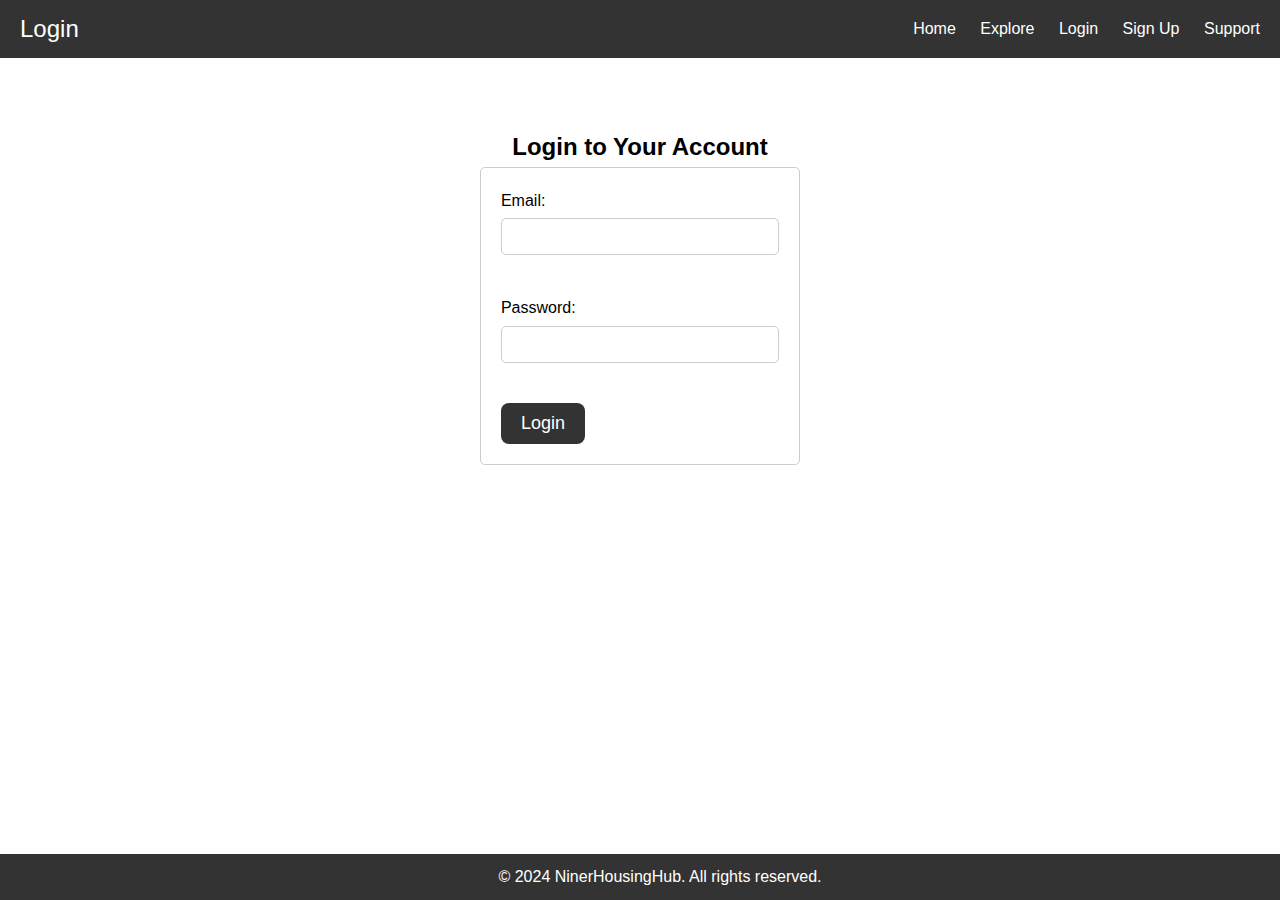
<file: Login.html>
<!DOCTYPE html>
<html lang="en">
<head>
    <meta charset="UTF-8">
    <meta name="viewport" content="width=device-width, initial-scale=1.0">
    <title>Login - Niner Housing Hub</title>
    <link rel="stylesheet" href="project.css">
    <link rel="stylesheet" href="modal.css">
</head>
<body>
    <header>
        <div class="logo">Login</div>
        <nav>
            <ul>
                <li><a href="index.html">Home</a></li>
                <li><a href="Explore.html">Explore</a></li>
                <li><a href="Login.html">Login</a></li>
                <li><a href="signup.html">Sign Up</a></li> 
                <li><a href="support.html">Support</a></li>
            </ul>
        </nav>
    </header>
    
    <main>
        <section class="login">
            <h2>Login to Your Account</h2>
            <form action="#" method="post" class="login-form">
                <div class="input-container">
                    <label for="email">Email:</label>
                    <input type="email" id="email" name="email" required>
                </div>
                <div class="input-container">
                    <label for="password">Password:</label>
                    <input type="password" id="password" name="password" required>
                </div>
                <button type="submit">Login</button>
            </form>
        </section>
    </main>
    <footer>
        <p>&copy; 2024 NinerHousingHub. All rights reserved.</p>
    </footer>

    
    <div id="loginModal" class="modal">
        <div class="modal-content">
            <span class="close">&times;</span>
            <p>You have been successfully logged in! You can now <a href="Explore.html">Explore listings</a> under your account.</p>
        </div>
    </div>
    
  

    <script src="modal.js"></script>
</body>
</html>
</file>
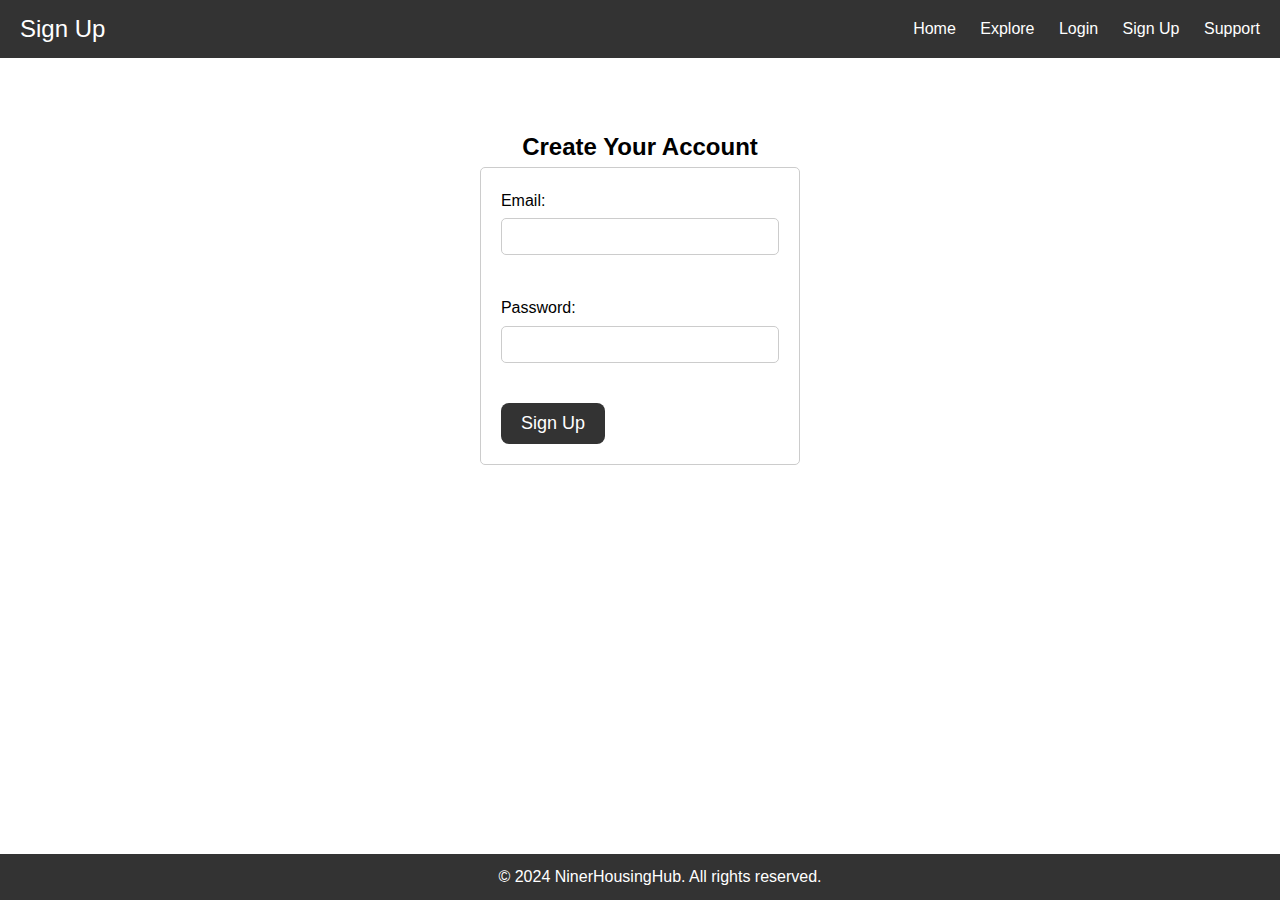
<file: signup.html>
<!DOCTYPE html>
<html lang="en">
<head>
    <meta charset="UTF-8">
    <meta name="viewport" content="width=device-width, initial-scale=1.0">
    <title>Sign Up - Niner Housing Hub</title>
    <link rel="stylesheet" href="project.css">
</head>
<body>
    <header>
        <div class="logo">Sign Up</div>
        <nav>
            <ul>
                <li><a href="index.html">Home</a></li>
                <li><a href="Explore.html">Explore</a></li>
                <li><a href="Login.html">Login</a></li>
                <li><a href="signup.html">Sign Up</a></li>
                <li><a href="support.html">Support</a></li>
            </ul>
        </nav>
    </header>
    <main>
        <section class="login">
            <h2>Create Your Account</h2>
            <form id="signupForm" class="login-form">
                <div class="input-container">
                    <label for="email">Email:</label>
                    <input type="email" id="email" name="email" required>
                </div>
                <div class="input-container">
                    <label for="password">Password:</label>
                    <input type="password" id="password" name="password" required>
                </div>
                <button id="signupButton" type="submit">Sign Up</button>
            </form>
           
<div id="myModal" class="modal">
    <div class="modal-content">
      <span class="close">&times;</span>
      <p>Thanks! Your account has been created!</p>
    </div>
  </div>
  
            <p id="signupSuccessMessage" style="display: none;">Thanks! Your account has been created.</p>
        </section>
    </main>
    <footer>
        <p>&copy; 2024 NinerHousingHub. All rights reserved.</p>
    </footer>
  
    <script src="button.js"></script>
</body>
</html>
</file>
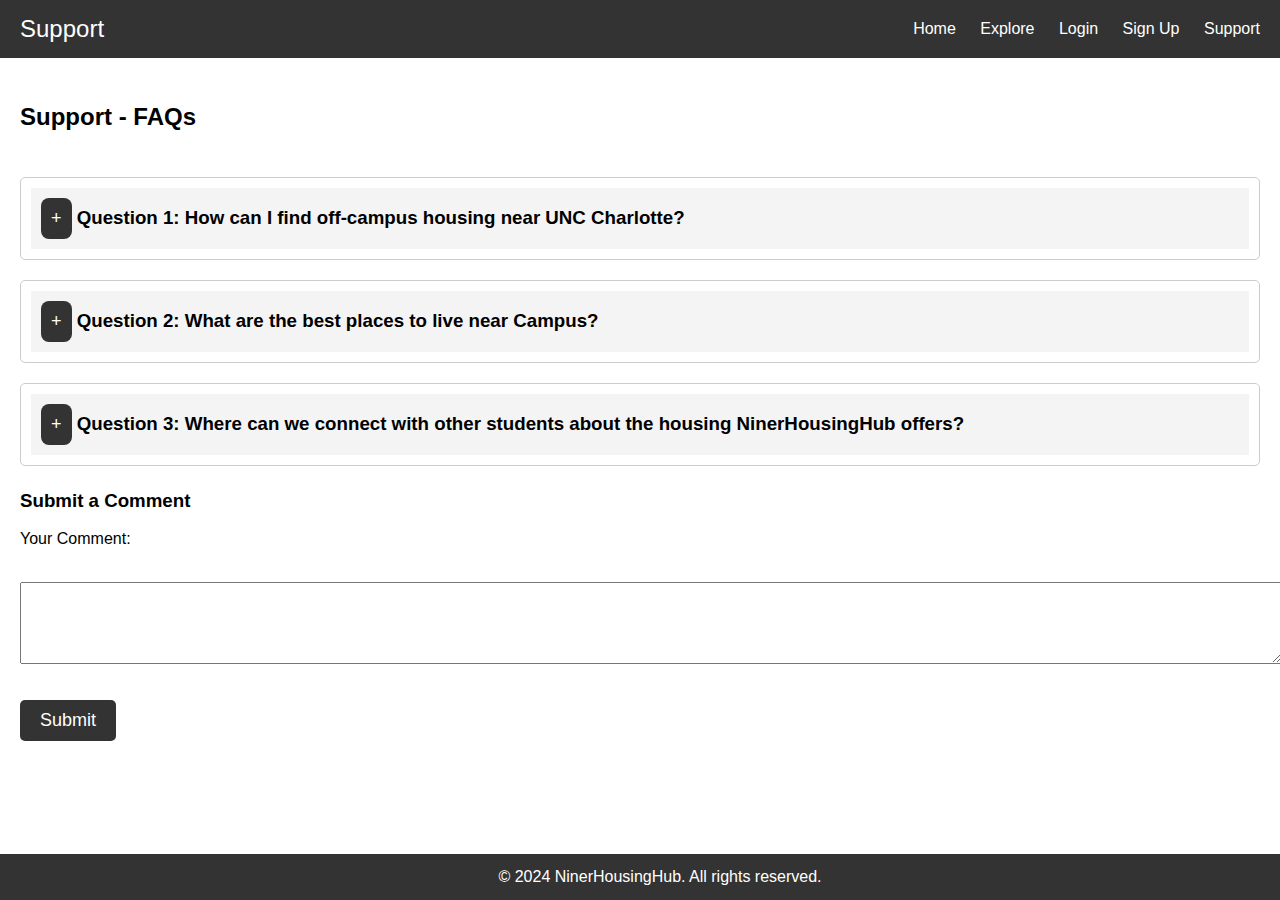
<file: support.html>
<!DOCTYPE html>
<html lang="en">
<head>
    <meta charset="UTF-8">
    <meta name="viewport" content="width=device-width, initial-scale=1.0">
    <title>Support - Niner Housing Hub</title>
    <link rel="stylesheet" href="project.css">
</head>
<body>
    <header>
        <div class="logo">Support</div>
        <nav>
            <ul>
                <li><a href="index.html">Home</a></li>
                <li><a href="Explore.html">Explore</a></li>
                <li><a href="Login.html">Login</a></li>
                <li><a href="signup.html">Sign Up</a></li> 
                <li><a href="support.html">Support</a></li>
            </ul>
        </nav>
    </header>
    
    <main>
        <section class="support">
            <h2>Support - FAQs</h2>
            <div class="faq">
                <div class="question" id="q1">
                    <h3><button class="accordion">+</button> Question 1: How can I find off-campus housing near UNC Charlotte?</h3>
                    <p class="answer">NinerHousingHub offers a simple platform for students seeking off-campus housing options near UNC Charlotte. You can explore a variety of listings, including apartments, sublets, and roommate opportunities, all conveniently located close to campus.</p>
                </div>
                <div class="question" id="q2">
                    <h3><button class="accordion">+</button> Question 2: What are the best places to live near Campus?</h3>
                    <p class="answer">NinerHousingHub offers multiple options to live at, as well as the most popular ones chosen by current students. In the explore tab, you can find more information about the best listings.</p>
                </div>
                <div class="question" id="q3">
                    <h3><button class="accordion">+</button> Question 3: Where can we connect with other students about the housing NinerHousingHub offers?</h3>
                    <p class="answer">Once you are registered through NinerHousingHub, we offer multiple group chats students are able to connect in.</p>
                </div>
                <div class="submit-question">
                    <h3>Submit a Comment</h3>
                    <form id="custom-question-form">
                        <label for="custom-question">Your Comment:</label><br>
                        <textarea id="custom-question" name="custom-question" rows="4" cols="50"></textarea><br>
                        <button type="submit" onclick="submitComment()">Submit</button>

                    </form>
                </div>
                
            </div>
        </section>
    </main>
    
    <footer>
        <p>&copy; 2024 NinerHousingHub. All rights reserved.</p>
    </footer>

    <script src="accordion.js"></script>
</body>
</html>
</file>
<file: project.css>
body, h1, h2, h3, h4, h5, h6, p, ul, li, form, button {
    margin: 0;
    padding: 0;
}

body {
    font-family: Arial, sans-serif;
    line-height: 1.6;
}


header {
    background-color: #333;
    color: #fff;
    padding: 10px 20px;
    display: flex;
    justify-content: space-between;
    align-items: center;
}

.logo {
    font-size: 24px;
}

nav ul {
    list-style-type: none;
}

nav ul li {
    display: inline;
    margin-left: 20px;
}

nav ul li a {
    color: #fff;
    text-decoration: none;
}


main {
    padding: 20px;
}


footer {
    background-color: #333;
    color: #fff;
    padding: 10px 20px;
    text-align: center;
}


.about {
    margin-top: 20px;
    margin-left: 20px; 
}

.explore {
    margin-top: 20px;
}

.housing-images {
    display: flex;
    justify-content: space-between;
    margin-bottom: 20px;
}

.listings {
    display: flex;
    justify-content: space-between;
}

.login {
    text-align: center;
    margin-top: 50px;
}

.login input {
    width: 100%;
    padding: 10px;
    margin-bottom: 20px;
}

.login button {
    background-color: #333;
    color: #fff;
    padding: 10px 20px;
    border: none;
    cursor: pointer;
}

.support {
    margin-top: 20px;
}

.faq {
    margin-bottom: 20px;
}

.faq h3 {
    margin-bottom: 10px;
    font-weight: bold;
}

.image {
    text-align: center; 
}

.image img {
    width: 50%; 
    height: auto;
    margin-bottom: 20px; 
}

.logo-container {
    display: flex;
    align-items: center;
}

.logo-text {
    margin-right: 10px;
    font-size: 26px;
}

header img {
    width: 75px; 
    height: auto;
    margin: 10px; 
}

.welcome-container {
    text-align: center; 
    position: absolute;
    top: 10%; 
    left: 50%; 
    transform: translate(-50%, -50%); 
}


.welcome-container h1 {
    color: white; 
   
   
}

/* Explore*/

body, h1, h2, h3, h4, h5, h6, p, ul, li, form, button {
    margin: 0;
    padding: 0;
}

body {
    font-family: Arial, sans-serif;
    line-height: 1.6;
}

/* Header Styles */
header {
    background-color: #333;
    color: #fff;
    padding: 10px 20px;
    display: flex;
    justify-content: space-between;
    align-items: center;
}

.logo {
    font-size: 24px;
}

nav ul {
    list-style-type: none;
}

nav ul li {
    display: inline;
    margin-left: 20px;
}

nav ul li a {
    color: #fff;
    text-decoration: none;
}

/* Main Styles */
main {
    padding: 20px;
}

/* Explore Footer Styles */
footer {
    background-color: #333;
    color: #fff;
    padding: 10px 20px;
    text-align: center;
} */


.explore {
    margin-top: 20px;
}

.housing-images {
    display: flex;
    justify-content: space-between;
    margin-bottom: 20px;
}

.image {
    width: calc(33.33% - 10px); 
}

.image img {
    width: 100%;
    height: auto;
    margin-bottom: 10px;
}

.listings {
    display: flex;
    justify-content: space-between;
}

.listing {
    width: calc(33.33% - 10px); 
    background-color: #f4f4f4;
    padding: 10px;
    border-radius: 5px;
    box-shadow: 0 2px 4px rgba(0, 0, 0, 0.1);
}

.listing h3 {
    margin-bottom: 5px;
}

.listing p {
    font-size: 14px; 
}

/* Login Page*/

.login {
    text-align: center;
    margin-top: 50px; 
}


.login-form {
    display: inline-block;
    text-align: left;
    padding: 20px;
    border: 1px solid #ccc;
    border-radius: 5px;
}

.input-container {
    margin-bottom: 20px;
}

input[type="email"],
input[type="password"] {
    width: 100%;
    padding: 10px;
    margin-top: 5px;
    border: 1px solid #ccc;
    border-radius: 5px;
    box-sizing: border-box; 
}

button {
    background-color: #333;
    color: #fff;
    padding: 10px 20px;
    border: none;
    border-radius: 5px;
    cursor: pointer;
}

button:hover {
    background-color: #555;
}


.sign-up {
    text-align: center;
    margin-top: 50px; 
}

.sign-up-form {
    display: inline-block;
    text-align: left;
    padding: 20px;
    border: 1px solid #ccc;
    border-radius: 5px;
}

.input-container {
    margin-bottom: 20px;
}

input[type="email"],
input[type="password"] {
    width: 100%;
    padding: 10px;
    margin-top: 5px;
    border: 1px solid #ccc;
    border-radius: 5px;
    box-sizing: border-box; 
}

button {
    background-color: #333;
    color: #fff;
    padding: 10px 20px;
    border: none;
    border-radius: 5px;
    cursor: pointer;
}

button:hover {
    background-color: #555;
}


.faq {
    margin-bottom: 100px;
}

.question {
    cursor: pointer;
}

.answer {
    display: none;
}

input[type="checkbox"] {
    display: none;
}

input[type="checkbox"]:checked + .question + .answer {
    display: block;
}


.question {
    cursor: pointer;
    border: 5px solid #5c615c; 
    padding: 5px; 
    border-radius: 5px;
    margin-bottom: 5px; 
}

.answer {
    display: none;
}

input[type="checkbox"] {
    display: none;
}

input[type="checkbox"]:checked + .question + .answer {
    display: block;
}


.support h2 {
    margin-bottom: 40px; 
}

.faq {
    margin-top: 20px;
}

.question {
    border: 1px solid #ccc;
    border-radius: 5px;
    padding: 10px;
    margin-bottom: 20px;
}

.question h3 {
    margin-bottom: 10px;
}

.answer {
    display: none; 
}

.question:target .answer {
    display: block; 
}

/* Footer Styles */
footer {
    background-color: #333;
    color: #fff;
    padding: 10px 20px;
    text-align: center;
    position: fixed; 
    bottom: 0; 
    width: 100%; 
}


.footer-placeholder {
    height: 100px; 
    background-color: #fff; 
}

/* Center the image */
.image {
    text-align: center;
}


.about {
    position: absolute;
    bottom: 50px;
    left: 20px; 
    width: 50%; 
}


.imagehome {
    text-align: center; 
    margin-bottom: 20px; 
}

.imagehome img {
    display: inline-block; 
    max-width: 100%; 
    height: auto; 
}

.about-container {
    background-color: #ffffff;
    padding: 20px; 
}

/* Modal Styles */
.modal {
    display: none; 
    position: fixed; 
    z-index: 1; 
    left: 0;
    top: 0;
    width: 100%;
    height: 100%;
    overflow: auto; 
    background-color: rgba(0, 0, 0, 0.4); 
  }
  
  /* Modal Content */
  .modal-content {
    background-color: #fefefe;
    margin: 15% auto;
    padding: 20px;
    border: 1px solid #888;
    width: 80%;
  }
  
  /* Close Button */
  .close {
    color: #aaa;
    float: right;
    font-size: 28px;
    font-weight: bold;
  }
  
  .close:hover,
  .close:focus {
    color: black;
    text-decoration: none;
    cursor: pointer;
  }
  button {
    background-color: #333;
    color: #fff;
    padding: 10px 10px; 
    border: none;
    border-radius: 8px; 
    cursor: pointer;
    font-family: "Arial", sans-serif;
    font-size: 18px; 
}

button:hover {
    background-color: #133fc3;
}

/*  accordion */

.question {
    border: 1px solid #ccc;
    border-radius: 5px;
    margin-bottom: 20px;
}

.question h3 {
    margin: 0;
    padding: 10px;
    cursor: pointer;
    background-color: #f4f4f4;
}

.answer {
    display: none;
    padding: 10px;
}

/* the answer when the question is clicked */
.question.active .answer {
    display: block;
}
.submit-question {
    margin-top: 20px;
}

.submit-question h3 {
    margin-bottom: 10px;
}

.submit-question form {
    display: flex;
    flex-direction: column;
    align-items: flex-start;
}

.submit-question label {
    margin-bottom: 5px;
}

.submit-question textarea {
    width: 100%;
    padding: 10px;
    margin-bottom: 10px;
}

.submit-question button {
    background-color: #333;
    color: #fff;
    padding: 10px 20px;
    border: none;
    border-radius: 5px;
    cursor: pointer;
}

.submit-question button:hover {
    background-color: #555;
}


/*  styles for Date Picker  */
.date-picker-container {
    text-align: left;
    margin-top: 20px;
    position: relative; 
}

.date-picker-container h2 {
    margin-bottom: 10px;
}

.date-picker-container input[type="date"] {
    margin-bottom: 10px; /*  margin between date inputs */
}

.date-picker-container button {
    background-color: #333;
    color: #fff;
    padding: 10px 20px;
    border: none;
    border-radius: 5px;
    cursor: pointer;
}

.date-picker-container button:hover {
    background-color: #555;
}




.popup-container {
    position: fixed;
    top: 50%;
    left: 50%;
    transform: translate(-50%, -50%);
    background-color: rgba(0, 0, 0, 0.8);
    color: #fff;
    padding: 20px;
    border-radius: 5px;
    z-index: 9999;
}

.popup a {
    color: #393737;
    text-decoration: underline;
    cursor: pointer;
}

.popup a:hover {
    color: #ccc;
}

.modal {
    display: none;
    position: fixed;
    z-index: 1;
    left: 0;
    top: 0;
    width: 100%;
    height: 100%;
    overflow: auto;
    background-color: rgba(0, 0, 0, 0.4);
}

.modal-content {
    background-color: #fefefe;
    margin: 15% auto;
    padding: 20px;
    border: 1px solid #888;
    width: 80%;
}

.close {
    color: #aaa;
    float: right;
    font-size: 28px;
    font-weight: bold;
    cursor: pointer;
}

.close:hover,
.close:focus {
    color: black;
    text-decoration: none;
    cursor: pointer;
}


.calendar-box {
    position: fixed;
    bottom: 50px;
    right: 10px;
    width: 250px;
    padding: 20px;
    background-color: #f0f0f0;
    border: 1px solid #ccc;
    border-radius: 5px;
}

/*  calendar on the bottom right */
.calendar-container {
    position: fixed;
    bottom: 50px;
    right: 10px;
    width: 300px;
    height: 300px;
    background-color: #fff;
    border: 1px solid #ccc;
    box-shadow: 0 2px 5px rgba(0, 0, 0, 0.1);
    padding: 20px;
}
</file>
<file: modal.css>
.modal {
    display: none; 
    position: fixed; 
    z-index: 1; 
    left: 0;
    top: 0;
    width: 100%; 
    height: 100%; 
    overflow: auto; 
    background-color: rgba(0,0,0,0.4); 
}

.modal-content {
    background-color: #fefefe;
    margin: 15% auto; 
    padding: 20px;
    border: 1px solid #888;
    width: 80%; 
}

.close {
    color: #aaa;
    float: right;
    font-size: 28px;
    font-weight: bold;
    cursor: pointer; 
}
</file>
